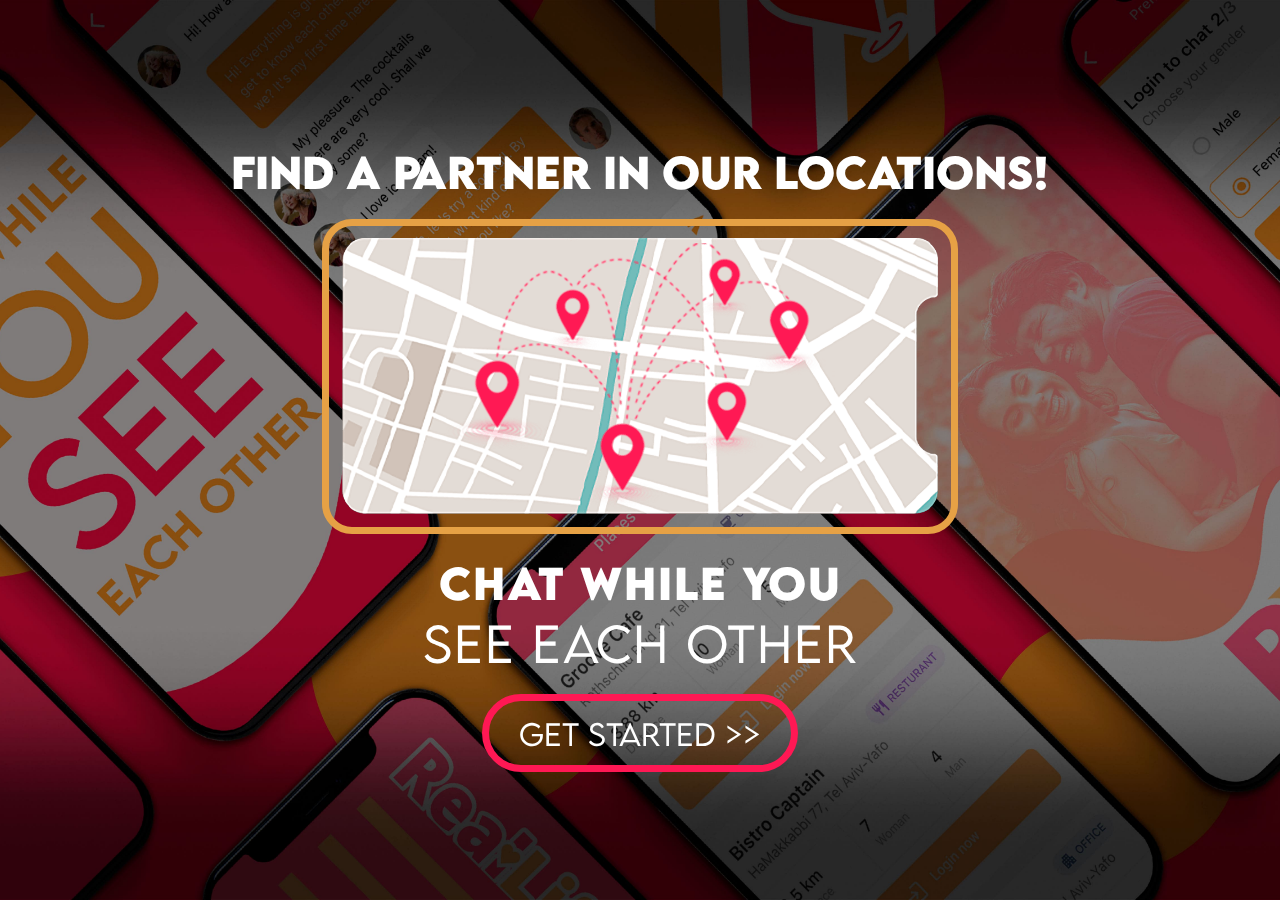
<file: index.html>
<!doctype html>
<html lang='en'>
<head>
    <meta charset='UTF-8'>
    <meta name='viewport'
          content='width=device-width, user-scalable=no, initial-scale=1.0, maximum-scale=1.0, minimum-scale=1.0'>
    <meta http-equiv='X-UA-Compatible' content='ie=edge'>
    <title>Home</title>
    <link rel="icon" type="image/x-icon" href="img/favicon.jpg">
    <link rel='stylesheet' href='css/swiper-bundle.min.css'>
    <link rel='stylesheet' href='css/main.css'>
</head>
<body>

<div class='wrapper'>

    <!-- Slider main container -->
    <div class="swiper page_slider">
        <!-- Additional required wrapper -->
        <div class="swiper-wrapper">
            <!-- Slides -->
            <div class="swiper-slide">
                <section class='section_page1'>
                    <h1 class='section_page1_title'>
                        Find a partner in our locations!
                    </h1>
                    <div class='section_page1_phoneImg'>
                        <picture>
                            <img src='img/honeMap.png' alt='Map'>
                        </picture>
                    </div>

                    <h2 class='section_page1_title2'>
                        <span>CHAT WHILE YOU</span>
                        <span>SEE each other</span>
                    </h2>

                    <div class='section_page1_btn'>
                        GET STARTED >>
                    </div>

                </section>
            </div>
            <div class="swiper-slide mob_remove">
                <section class='section_page2'>
                    <div class='section_page2_row1'>
                        <div class='page2_row1_card'>
                            <h2 class='page2_row1_cardTitle'>
                                Log In
                            </h2>
                            <div class='page2_row1_cardImg'>
                                <picture>
                                    <img src='img/page2_cardImg1.png' alt='image'>
                                </picture>
                            </div>
                        </div>
                        <div class='page2_row1_card'>
                            <h2 class='page2_row1_cardTitle'>
                                Chat
                            </h2>
                            <div class='page2_row1_cardImg'>
                                <picture>
                                    <img src='img/page2_cardImg2.png' alt='image'>
                                </picture>
                            </div>
                        </div>
                        <div class='page2_row1_card'>
                            <h2 class='page2_row1_cardTitle'>
                                Date
                            </h2>
                            <div class='page2_row1_cardImg'>
                                <picture>
                                    <img src='img/page2_cardImg3.png' alt='image'>
                                </picture>
                            </div>
                        </div>
                    </div>

                    <div class='section_page2_row2'>
                        <div class='badge_page badge_red'>Quick and simple log in</div>
                        <div class='badge_page badge_yellow'>No registration needed!</div>
                    </div>

                    <div class='section_page2_row3'>
                        <ul class='page2_row3_coll'>
                            <li>
                                <div class='row3_coll_icon'>
                                    <picture>
                                        <img src='img/icon/row3_coll_icon1.png' alt='icon'>
                                    </picture>
                                </div>
                                <div class='row3_coll_text'>chat at the park</div>
                            </li>
                            <li>
                                <div class='row3_coll_icon'>
                                    <picture>
                                        <img src='img/icon/row3_coll_icon2.png' alt='icon'>
                                    </picture>
                                </div>
                                <div class='row3_coll_text'>chat at work</div>
                            </li>
                        </ul>
                        <ul class='page2_row3_coll'>
                            <li>
                                <div class='row3_coll_icon'>
                                    <picture>
                                        <img src='img/icon/row3_coll_icon3.png' alt='icon'>
                                    </picture>
                                </div>
                                <div class='row3_coll_text'>chat at the Bar</div>
                            </li>
                            <li>
                                <div class='row3_coll_icon'>
                                    <picture>
                                        <img src='img/icon/row3_coll_icon4.png' alt='icon'>
                                    </picture>
                                </div>
                                <div class='row3_coll_text'>chat at THE GYM</div>
                            </li>
                        </ul>
                        <ul class='page2_row3_coll'>
                            <li>
                                <div class='row3_coll_icon'>
                                    <picture>
                                        <img src='img/icon/row3_coll_icon5.png' alt='icon'>
                                    </picture>
                                </div>
                                <div class='row3_coll_text'>chat at a café</div>
                            </li>
                            <li>
                                <div class='row3_coll_icon'>
                                    <picture>
                                        <img src='img/icon/row3_coll_icon6.png' alt='icon'>
                                    </picture>
                                </div>
                                <div class='row3_coll_text'>chat at THE restaurant</div>
                            </li>
                        </ul>
                    </div>
                </section>
            </div>

            <div class="swiper-slide desc_remove">
                <section class='section_page2 section_page2v1'>
                    <div class='section_page2_row1'>
                        <div class='page2_row1_card'>
                            <h2 class='page2_row1_cardTitle'>
                                Log In
                            </h2>
                            <div class='page2_row1_cardImg'>
                                <picture>
                                    <img src='img/page2_cardImg1.png' alt='image'>
                                </picture>
                            </div>
                        </div>
                    </div>
                </section>
            </div>
            <div class="swiper-slide desc_remove">
                <section class='section_page2 section_page2v2'>
                    <div class='section_page2_row1'>
                        <div class='page2_row1_card'>
                            <h2 class='page2_row1_cardTitle'>
                                Chat
                            </h2>
                            <div class='page2_row1_cardImg'>
                                <picture>
                                    <img src='img/page2_cardImg2.png' alt='image'>
                                </picture>
                            </div>
                        </div>
                    </div>
                </section>
            </div>
            <div class="swiper-slide desc_remove">
                <section class='section_page2 section_page2v3'>
                    <div class='section_page2_row1'>
                        <div class='page2_row1_card'>
                            <h2 class='page2_row1_cardTitle'>
                                Date
                            </h2>
                            <div class='page2_row1_cardImg'>
                                <picture>
                                    <img src='img/page2_cardImg3.png' alt='image'>
                                </picture>
                            </div>
                        </div>
                    </div>
                </section>
            </div>

            <div class="swiper-slide desc_remove">
                <section class='section_page2'>
                    <div class='section_page2_row2'>
                        <div class='badge_page badge_red'>Quick and simple log in</div>
                        <div class='badge_page badge_yellow'>No registration needed!</div>
                    </div>

                    <div class='section_page2_row3'>
                        <ul class='page2_row3_coll'>
                            <li>
                                <div class='row3_coll_icon'>
                                    <picture>
                                        <img src='img/icon/row3_coll_icon1.png' alt='icon'>
                                    </picture>
                                </div>
                                <div class='row3_coll_text'>chat at the park</div>
                            </li>
                            <li>
                                <div class='row3_coll_icon'>
                                    <picture>
                                        <img src='img/icon/row3_coll_icon2.png' alt='icon'>
                                    </picture>
                                </div>
                                <div class='row3_coll_text'>chat at work</div>
                            </li>
                        </ul>
                        <ul class='page2_row3_coll'>
                            <li>
                                <div class='row3_coll_icon'>
                                    <picture>
                                        <img src='img/icon/row3_coll_icon3.png' alt='icon'>
                                    </picture>
                                </div>
                                <div class='row3_coll_text'>chat at the Bar</div>
                            </li>
                            <li>
                                <div class='row3_coll_icon'>
                                    <picture>
                                        <img src='img/icon/row3_coll_icon4.png' alt='icon'>
                                    </picture>
                                </div>
                                <div class='row3_coll_text'>chat at THE GYM</div>
                            </li>
                        </ul>
                        <ul class='page2_row3_coll'>
                            <li>
                                <div class='row3_coll_icon'>
                                    <picture>
                                        <img src='img/icon/row3_coll_icon5.png' alt='icon'>
                                    </picture>
                                </div>
                                <div class='row3_coll_text'>chat at a café</div>
                            </li>
                            <li>
                                <div class='row3_coll_icon'>
                                    <picture>
                                        <img src='img/icon/row3_coll_icon6.png' alt='icon'>
                                    </picture>
                                </div>
                                <div class='row3_coll_text'>chat at THE restaurant</div>
                            </li>
                        </ul>
                    </div>
                </section>
            </div>

            <div class="swiper-slide mob_remove">
                <section class='section_page3'>
                    <div class='section_page3_bg'>
                        <picture>
                            <img src='img/section_page3_bg.jpg' alt='image background'>
                        </picture>
                    </div>

                    <div class='person_block'>
                        <div class='person_block_bgM'>
                            <img src='img/section_page3_bg1m.jpg' alt='image'>
                        </div>
                        <div class='page3_blockText'>
                            Hi! How are you doing?
                        </div>
                    </div>

                    <div class='person_block'>
                        <div class='person_block_bgM'>
                            <img src='img/section_page3_bg2m.jpg' alt='image'>
                        </div>
                        <div class='page3_blockText page3_blockText2'>
                            Hi! Everything is great! Let's get to know each other, shall we? It's my first time here.
                        </div>
                    </div>

                </section>
            </div>
            <div class="swiper-slide desc_remove">
                <section class='section_page3'>
                    <div class='person_block'>
                        <div class='person_block_bgM'>
                            <img src='img/section_page3_bg1m.jpg' alt='image'>
                        </div>
                        <div class='page3_blockText'>
                            Hi! How are you doing?
                        </div>
                    </div>
                </section>
            </div>
            <div class="swiper-slide desc_remove">
                <section class='section_page3'>
                    <div class='person_block'>
                        <div class='person_block_bgM'>
                            <img src='img/section_page3_bg2m.jpg' alt='image'>
                        </div>
                        <div class='page3_blockText page3_blockText2'>
                            Hi! Everything is great! Let's get to know each other, shall we? It's my first time here.
                        </div>
                    </div>
                </section>
            </div>

            <div class="swiper-slide">
                <section class='section_page4'>
                    <div class='page4_row1'>
                        <div class='page4_row1_text'>
                            <div class='page4_row1_text_title'>
                                <picture>
                                    <img src='img/page4_logo.png' alt='logo'>
                                </picture>
                            </div>

                            <h2 class='page4_row1_text_subTitle'>
                                Start meeting In real time
                            </h2>

                            <div class='page4_btnWr'>
                                <a href='#' class='page4_btn'>
                                    Download Now!
                                </a>

                                <div class='page4_downloadIcon'>
                                    <a href='https://apps.apple.com/il/app/real-life-dating/id1020951006' class='downloadIconWr' target='_blank'>
                                        <picture>
                                            <img src='img/icon/app_store_icon.png' alt='APP STORE'>
                                        </picture>
                                    </a>
                                    <a href='https://play.google.com/store/apps/details?id=com.dating.reallife' class='downloadIconWr' target='_blank'>
                                        <picture>
                                            <img src='img/icon/playstore_icon.png' alt='PLAY STORE'>
                                        </picture>
                                    </a>
                                </div>
                            </div>


                        </div>
                        <div class='page4_row1_img'>
                            <picture>
                                <img src='img/page4_phone_img.png' alt='image'>
                            </picture>
                        </div>
                    </div>
                    <div class='page4_row2'>
                        <h2 class='page4_row2_title'>
                            Social
                        </h2>

                        <ul>
                            <li>
                                <a href='#' target='_blank'>
                                    <img src='img/icon/instagram.png' alt='instagram'>
                                </a>
                            </li>
                            <li>
                                <a href='#' target='_blank'>
                                    <img src='img/icon/facebook.png' alt='facebook'>
                                </a>
                            </li>
                            <li>
                                <a href='#' target='_blank'>
                                    <img src='img/icon/linkedin.png' alt='linkedin'>
                                </a>
                            </li>
                            <li>
                                <a href='#' target='_blank'>
                                    <img src='img/icon/tiktok.png' alt='tiktok'>
                                </a>
                            </li>
                            <li>
                                <a href='#' target='_blank'>
                                    <img src='img/icon/twitter.png' alt='twitter'>
                                </a>
                            </li>
                            <li>
                                <a href='#' target='_blank'>
                                    <img src='img/icon/youtube.png' alt='youtube'>
                                </a>
                            </li>
                        </ul>
                    </div>
                </section>
            </div>

        </div>
    </div>


</div>

<script src='js/swiper-bundle.min.js'></script>
<script src='js/main.js'></script>
</body>
</html>
</file>
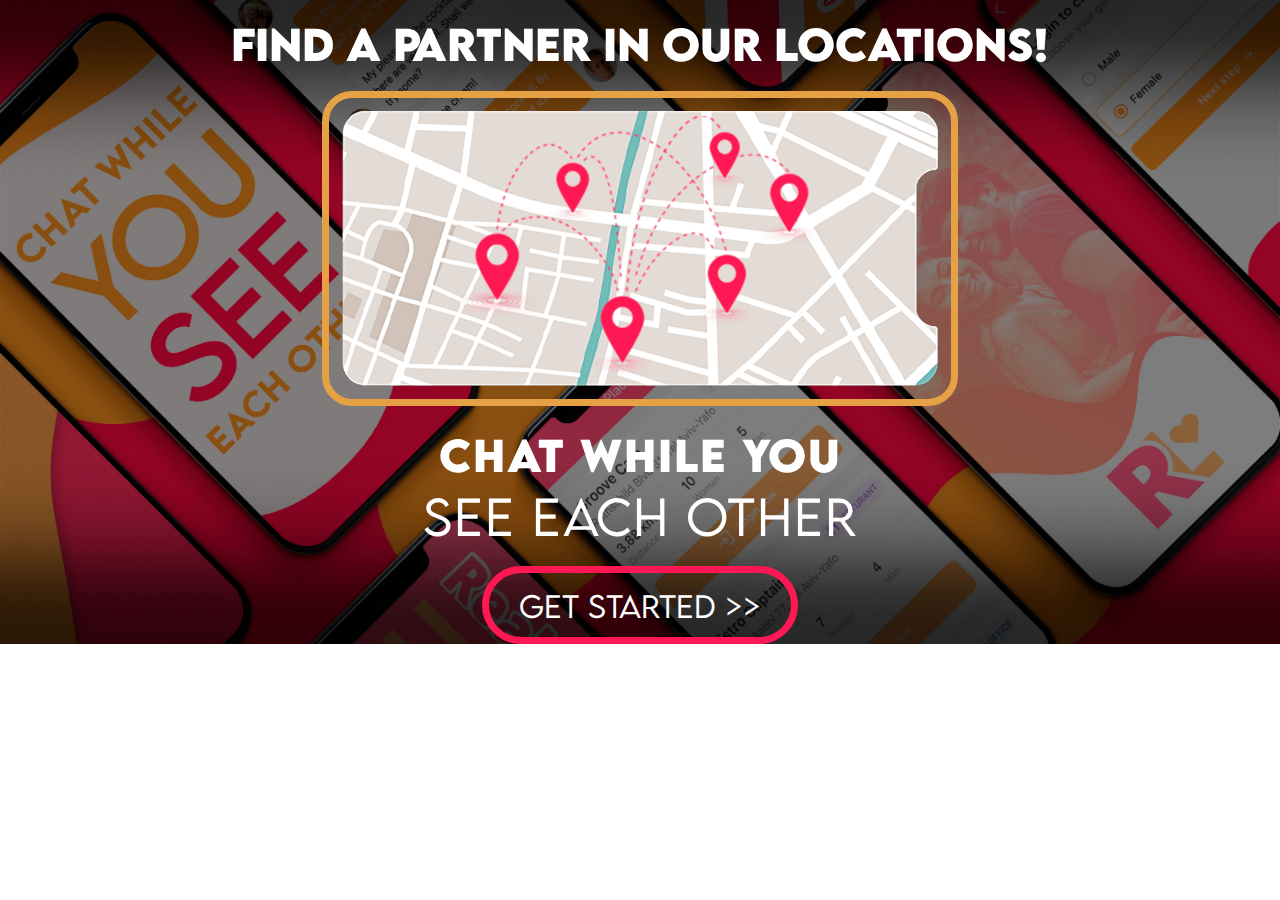
<file: page1.html>
<!doctype html>
<html lang='en'>
<head>
    <meta charset='UTF-8'>
    <meta name='viewport'
          content='width=device-width, user-scalable=no, initial-scale=1.0, maximum-scale=1.0, minimum-scale=1.0'>
    <meta http-equiv='X-UA-Compatible' content='ie=edge'>
    <title>Home</title>
    <link rel='stylesheet' href='css/main.css'>
</head>
<body>

<div class='wrapper'>
    <section class='section_page1'>
        <h1 class='section_page1_title'>
            Find a partner in our locations!
        </h1>
        <div class='section_page1_phoneImg'>
            <picture>
                <img src='img/honeMap.png' alt='Map'>
            </picture>
        </div>

        <h2 class='section_page1_title2'>
            <span>CHAT WHILE YOU</span>
            <span>SEE each other</span>
        </h2>

        <a href='#' class='section_page1_btn'>
            GET STARTED >>
        </a>

    </section>
</div>


<script src='js/main.js'></script>
</body>
</html>
</file>
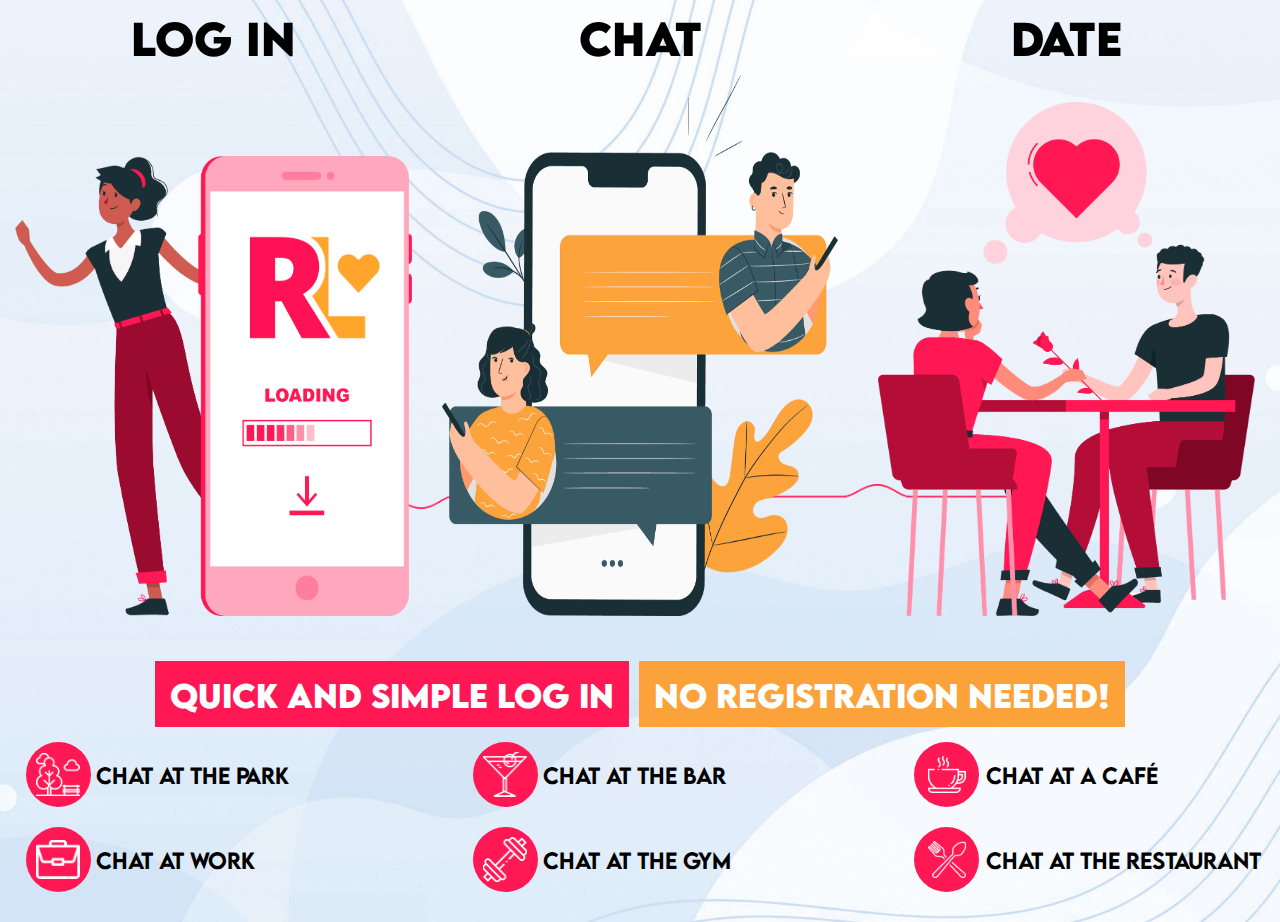
<file: page2.html>
<!doctype html>
<html lang='en'>
<head>
  <meta charset='UTF-8'>
  <meta name='viewport'
        content='width=device-width, user-scalable=no, initial-scale=1.0, maximum-scale=1.0, minimum-scale=1.0'>
  <meta http-equiv='X-UA-Compatible' content='ie=edge'>
  <title>Home</title>
  <link rel='stylesheet' href='css/main.css'>
</head>
<body>

<div class='wrapper'>
  <section class='section_page2'>
    <div class='section_page2_row1'>
      <div class='page2_row1_card'>
        <div class='page2_row1_cardTitle'>
          Log In
        </div>
        <h2 class='page2_row1_cardImg'>
          <picture>
            <img src='img/page2_cardImg1.png' alt='image'>
          </picture>
        </h2>
      </div>
      <div class='page2_row1_card'>
        <h2 class='page2_row1_cardTitle'>
          Chat
        </h2>
        <div class='page2_row1_cardImg'>
          <picture>
            <img src='img/page2_cardImg2.png' alt='image'>
          </picture>
        </div>
      </div>
      <div class='page2_row1_card'>
        <h2 class='page2_row1_cardTitle'>
          Date
        </h2>
        <div class='page2_row1_cardImg'>
          <picture>
            <img src='img/page2_cardImg3.png' alt='image'>
          </picture>
        </div>
      </div>
    </div>

    <div class='section_page2_row2'>
        <div class='badge_page badge_red'>Quick and simple log in</div>
        <div class='badge_page badge_yellow'>No registration needed!</div>
    </div>

    <div class='section_page2_row3'>
      <ul class='page2_row3_coll'>
        <li>
          <div class='row3_coll_icon'>
            <picture>
              <img src='img/icon/row3_coll_icon1.png' alt='icon'>
            </picture>
          </div>
          <div class='row3_coll_text'>chat at the park</div>
        </li>
        <li>
          <div class='row3_coll_icon'>
            <picture>
              <img src='img/icon/row3_coll_icon2.png' alt='icon'>
            </picture>
          </div>
          <div class='row3_coll_text'>chat at work</div>
        </li>
      </ul>
      <ul class='page2_row3_coll'>
        <li>
          <div class='row3_coll_icon'>
            <picture>
              <img src='img/icon/row3_coll_icon3.png' alt='icon'>
            </picture>
          </div>
          <div class='row3_coll_text'>chat at the Bar</div>
        </li>
        <li>
          <div class='row3_coll_icon'>
            <picture>
              <img src='img/icon/row3_coll_icon4.png' alt='icon'>
            </picture>
          </div>
          <div class='row3_coll_text'>chat at THE GYM</div>
        </li>
      </ul>
      <ul class='page2_row3_coll'>
        <li>
          <div class='row3_coll_icon'>
            <picture>
              <img src='img/icon/row3_coll_icon5.png' alt='icon'>
            </picture>
          </div>
          <div class='row3_coll_text'>chat at a café</div>
        </li>
        <li>
          <div class='row3_coll_icon'>
            <picture>
              <img src='img/icon/row3_coll_icon6.png' alt='icon'>
            </picture>
          </div>
          <div class='row3_coll_text'>chat at THE restaurant</div>
        </li>
      </ul>
    </div>
  </section>
</div>


<script src='js/main.js'></script>
</body>
</html>
</file>
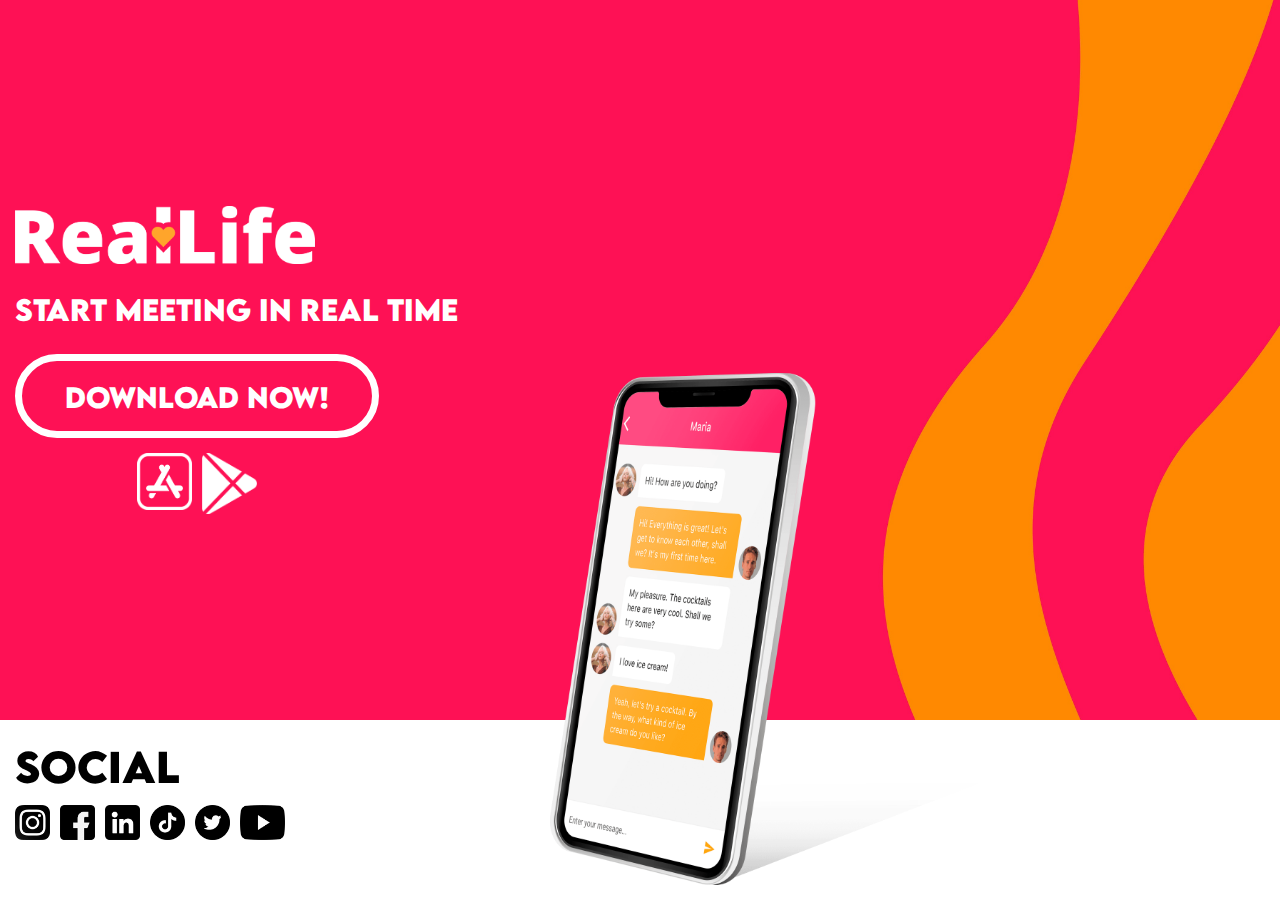
<file: page4.html>
<!doctype html>
<html lang='en'>
<head>
  <meta charset='UTF-8'>
  <meta name='viewport'
        content='width=device-width, user-scalable=no, initial-scale=1.0, maximum-scale=1.0, minimum-scale=1.0'>
  <meta http-equiv='X-UA-Compatible' content='ie=edge'>
  <title>Home</title>
  <link rel='stylesheet' href='css/main.css'>
</head>
<body>

<div class='wrapper'>
  <section class='section_page4'>
    <div class='page4_row1'>
        <div class='page4_row1_text'>
          <div class='page4_row1_text_title'>
            <picture>
              <img src='img/page4_logo.png' alt='logo'>
            </picture>
          </div>

          <h2 class='page4_row1_text_subTitle'>
            Start meeting In real time
          </h2>

          <div class='page4_btnWr'>
            <a href='#' class='page4_btn'>
              Download Now!
            </a>

            <div class='page4_downloadIcon'>
              <a href='#' class='downloadIconWr'>
                <picture>
                  <img src='img/icon/app_store_icon.png' alt='APP STORE'>
                </picture>
              </a>
              <a href='#' class='downloadIconWr'>
                <picture>
                  <img src='img/icon/playstore_icon.png' alt='APP STORE'>
                </picture>
              </a>
            </div>
          </div>


        </div>
        <div class='page4_row1_img'>
          <picture>
            <img src='img/page4_phone_img.png' alt='image'>
          </picture>
        </div>
      </div>
    <div class='page4_row2'>
      <h2 class='page4_row2_title'>
        Social
      </h2>

      <ul>
        <li>
          <a href='#'>
            <img src='img/icon/instagram.png' alt='instagram'>
          </a>
        </li>
        <li>
          <a href='#'>
            <img src='img/icon/facebook.png' alt='facebook'>
          </a>
        </li>
        <li>
          <a href='#'>
            <img src='img/icon/linkedin.png' alt='linkedin'>
          </a>
        </li>
        <li>
          <a href='#'>
            <img src='img/icon/tiktok.png' alt='tiktok'>
          </a>
        </li>
        <li>
          <a href='#'>
            <img src='img/icon/twitter.png' alt='twitter'>
          </a>
        </li>
        <li>
          <a href='#'>
            <img src='img/icon/youtube.png' alt='youtube'>
          </a>
        </li>
      </ul>
    </div>
  </section>
</div>


<script src='js/main.js'></script>
</body>
</html>
</file>
<file: css/main.css>
@font-face {
    font-family: 'lemon_milk';
    src: url('../fonts/lemon_milk/lemonmilk-light.eot');
    src: url('../fonts/lemon_milk/lemonmilk-light.eot?#iefix') format('embedded-opentype'),
    url('../fonts/lemon_milk/lemonmilk-light.woff2') format('woff2'),
    url('../fonts/lemon_milk/lemonmilk-light.woff') format('woff'),
    url('../fonts/lemon_milk/lemonmilk-light.svg#lemon_milklight') format('svg');
    font-weight: 300;
    font-style: normal;
}

@font-face {
    font-family: 'lemon_milk';
    src: url('../fonts/lemon_milk/lemonmilk-regular.eot');
    src: url('../fonts/lemon_milk/lemonmilk-regular.eot?#iefix') format('embedded-opentype'),
    url('../fonts/lemon_milk/lemonmilk-regular.woff2') format('woff2'),
    url('../fonts/lemon_milk/lemonmilk-regular.woff') format('woff'),
    url('../fonts/lemon_milk/lemonmilk-regular.svg#lemon_milkregular') format('svg');
    font-weight: 400;
    font-style: normal;
}

@font-face {
    font-family: 'lemon_milk';
    src: url('../fonts/lemon_milk/lemonmilk-medium.eot');
    src: url('../fonts/lemon_milk/lemonmilk-medium.eot?#iefix') format('embedded-opentype'),
    url('../fonts/lemon_milk/lemonmilk-medium.woff2') format('woff2'),
    url('../fonts/lemon_milk/lemonmilk-medium.woff') format('woff'),
    url('../fonts/lemon_milk/lemonmilk-medium.svg#lemon_milkmedium') format('svg');
    font-weight: 500;
    font-style: normal;
}

@font-face {
    font-family: 'lemon_milk';
    src: url('../fonts/lemon_milk/lemonmilk-bold.eot');
    src: url('../fonts/lemon_milk/lemonmilk-bold.eot?#iefix') format('embedded-opentype'),
    url('../fonts/lemon_milk/lemonmilk-bold.woff2') format('woff2'),
    url('../fonts/lemon_milk/lemonmilk-bold.woff') format('woff'),
    url('../fonts/lemon_milk/lemonmilk-bold.svg#lemon_milkbold') format('svg');
    font-weight: 700;
    font-style: normal;

}

* {
    box-sizing: border-box;
    margin: 0;
    padding: 0;
}

.h1, .h2, .h3, .h4, .h5, .h6, h1, h2, h3, h4, h5, h6 {
    font-size: 1em;
}

p {
    margin: 0;
    padding: 0;
}

img {
    max-width: 100%;
    height: auto;
    vertical-align: middle;
}

body {
    font-family: 'lemon_milk', sans-serif;
    padding: 0;
    margin: 0;
    color: #000;
    font-weight: 400;
    -webkit-tap-highlight-color: rgba(0, 0, 0, 0);
    background: #fff;
    font-size: 18px;
    line-height: 1.4;
}

.fw500 {
    font-weight: 500;
}

.fw600 {
    font-weight: 600;
}

.bold {
    font-weight: 700;
}

.noWrapText {
    white-space: nowrap;
}

.white_cl {
    color: #fff;
}

.white_bg {
    background: #fff;
}

ul li {
    list-style: none;
}

.text-center {
    text-align: center;
}

.uppercase {
    text-transform: uppercase;
}

.desc_remove {
    display: none;
}

.wrapper {
    max-width: 2560px;
    width: 100%;
    height: auto;
    overflow: hidden;
    margin: 0 auto;
}

.swiper-wrapper {
    height: 100vh;
    width: 100vw;
}

.swiper-slide {
    overflow: hidden;
}

.section_page1 {
    padding-top: 15px;
    height: 100%;
    background: url('../img/section_page1_bg.jpg') center / cover no-repeat;
    display: flex;
    flex-direction: column;
    justify-content: center;
    align-items: center;
}

.section_page1_title {
    text-align: center;
    font-size: 62px;
    text-transform: uppercase;
    font-weight: 700;
    line-height: 0.9;
    color: #fff;
}

.section_page1_phoneImg {
    height: 35vh;
    border: 7px solid #e6a145;
    border-radius: 30px;
    padding: 1%;
    margin: 20px 0;
}

.section_page1_phoneImg img {
    width: 100%;
    height: 100%;
}

.section_page1_title2 {
    display: flex;
    flex-direction: column;
    align-items: center;
    font-size: 62px;
    padding: 0 15px;
    font-weight: 700;
    line-height: 0.9;
    color: #fff;
    letter-spacing: 2px;
}

.section_page1_title2 span:last-child {
    font-size: 72px;
    font-weight: 300;
    text-transform: uppercase;
}

.section_page1_btn {
    margin-top: 20px;
    font-size: 44px;
    line-height: 1;
    font-weight: 300;
    color: #fff;
    border: 7px solid #FF1854;
    border-radius: 60px;
    padding: 10px 30px;
    text-decoration: none;
    transition: .3s ease;
    cursor: pointer;
}

.section_page1_btn:hover {
    color: #E6A145;
    border-color: #E6A145;
    transition: .3s ease;
}

.section_page2 {
    padding: 15px 0 30px 0;
    height: 100%;
    background: url('../img/section_page2_bg.jpg') center / cover no-repeat;
    display: flex;
    flex-direction: column;
    justify-content: space-between;
}

.section_page2_row1 {
    display: flex;
    justify-content: space-between;
    height: 50%;
    gap: 30px;
    padding: 0 15px;
    position: relative;
}

.section_page2_row1::before {
    content: '';
    position: absolute;
    top: 65%;
    left: 50%;
    transform: translateX(-52%);
    width: 100%;
    height: 50px;
    background: url('../img/page2_line.png') center/ contain no-repeat;
}

.page2_row1_card {
    max-width: 33.333%;
    width: 100%;
    display: flex;
    flex-direction: column;
    align-items: center;
    justify-content: space-between;
    position: relative;
    z-index: 2;
}

.page2_row1_cardTitle {
    width: 100%;
    font-size: 72px;
    font-weight: 700;
    line-height: .7;
    text-transform: uppercase;
    white-space: nowrap;
    text-align: center;
    margin-bottom: -2%;
}

.page2_row1_cardImg picture,
.page2_row1_cardImg {
    height: 100%;
    display: flex;
    align-items: flex-end;
}

.page2_row1_card:nth-child(2) img {
    height: 100%;
}
.page2_row1_card:first-child img {
    height: 85%;
}

.page2_row1_card:last-child img {
    height: 95%;
}

.page2_row1_cardImg img {
    height: 100%;
    background-size: cover;
}

.section_page2_row2 {
    margin: 45px 0 15px 0;
    display: flex;
    justify-content: center;
    align-items: center;
    gap: 10px;
    color: #fff;
}

.badge_page {
    padding: 10px 15px;
    font-size: 46px;
    font-weight: 700;
    line-height: 1;
    text-transform: uppercase;
}

.badge_red {
    background: #FF1854;
}

.badge_yellow {
    background: #FBA33A;
}

.section_page2_row3 {
    display: flex;
    justify-content: space-between;
    padding: 0 2%;
    gap: 20px;
}

.page2_row3_coll {
    max-width: 33.333%;
}

.page2_row3_coll li {
    display: flex;
    align-items: center;
    justify-content: space-between;
    gap: 2%;
    margin-bottom: 20px;
}

.page2_row3_coll li:last-child {
    margin-bottom: 0;
}

.row3_coll_icon {
    min-width: 65px;
    max-width: 65px;
    max-height: 65px;
    min-height: 65px;
    display: flex;
    justify-content: center;
    align-items: center;
    background: #FF1854;
    padding: 4%;
    border-radius: 50%;
}

.row3_coll_text {
    min-width: 100%;
    font-size: 42px;
    font-weight: 500;
    text-transform: uppercase;
    line-height: .9;
}

.section_page3 {
    height: 100%;
    position: relative;
}

.section_page3_bg {
    width: 100%;
    height: 100%;
}

.section_page3_bg picture {
    display: flex;
    justify-content: center;
    align-items: center;
    width: 100%;
    height: 100%;
}

.section_page3_bg img {
    font-size: 0;
    width: 100%;
    height: 100%;
    position: absolute;
    min-width: 1920px;
    min-height: 850px;
    background-position: bottom center;
}

.person_block_bgM {
    display: none;
}

.page3_blockText {
    display: inline-block;
    padding: 20px;
    font-size: 32px;
    position: absolute;
    color: #000;
    background: #fff;
    border-radius: 15px 15px 0 15px;
    top: 40%;
    left: 21%;
}

.page3_blockText::before {
    content: '';
    position: absolute;
    top: 100%;
    right: -20%;
    background: url('../img/page3_line1.png') center / cover no-repeat;
    width: 60px;
    height: 350px;
}

.page3_blockText2 {
    background: #FF8C00;
    color: #fff;
    max-width: 500px;
    border-radius: 15px 15px 15px 0;
    left: initial;
    right: 13%;
}

.page3_blockText2::before {
    content: '';
    position: absolute;
    top: 101%;
    right: initial;
    left: -9%;
    background: url('../img/page3_line2.png') center / cover no-repeat;
    width: 45px;
    height: 250px;
}

.section_page4 {
    /*background: url('../img/section_page4_bg.jpg') center / cover no-repeat;*/
    height: 100%;
    display: flex;
    flex-direction: column;
    justify-content: space-between;
}

.page4_row1 {
    display: flex;
    gap: 50px;
    background: url('../img/section_page4_bg.jpg') center / cover no-repeat;
    padding: 15px;
    height: 80vh;
}

.page4_row1_text {
    max-width: 33.333%;
    width: 100%;
    padding: 15px 0;
    display: inline-flex;
    flex-direction: column;
    justify-content: center;
}

.page4_row1_text_title {
    max-width: 400px;
}

.page4_row1_text_subTitle {
    margin: 30px 0;
    font-size: 52px;
    max-height: 380px;
    font-weight: 700;
    color: #fff;
    line-height: .7;
    text-transform: uppercase;
}

.page4_btnWr {
    max-width: 364px;
    text-align: center;
    display: inline-flex;
    flex-direction: column;
    justify-content: flex-start;
}

.page4_btn {
    display: inline-block;
    margin-bottom: 15px;
    font-size: 46px;
    line-height: 1;
    padding: 15px 20px;
    font-weight: 700;
    text-decoration: none;
    text-transform: uppercase;
    color: #fff;
    border: 7px solid #fff;
    border-radius: 68px;
    outline: initial;
    transition: .3s ease;
}

.page4_btn:hover {
    border-color: #FF8901;
    color: #FF8901;
    transition: .3s ease;
}

.page4_downloadIcon {
    display: flex;
    justify-content: center;
    gap: 10px;
}

.downloadIconWr {
    max-width: 65px;
}

.page4_row1_img {
    max-width: 600px;
    width: 100%;
    position: absolute;
    left: 36%;
    bottom: 15px;
}

.page4_row2 {
    padding: 15px;
}

.page4_row2_title {
    font-size: 60px;
    line-height: 1;
    text-transform: uppercase;
    margin-bottom: 10px;
}

.page4_row2 ul {
    display: flex;
    align-items: center;
    gap: 10px;
}

.page4_row2 ul img {
    max-width: 35px;
}

.page4_row2 ul li:last-child img {
    max-width: 45px;
    height: 35px;
}

@media (max-width: 1920px) {
    .section_page2_row1 {
        max-height: 40%;
    }

    .section_page2_row1::before {
        content: '';
        position: absolute;
        top: 78%;
        left: 50%;
        transform: translateX(-52%);
        width: 100%;
        height: 40px;
        background: url('../img/page2_line.png') center/ contain no-repeat;
    }

    .page3_blockText {
        font-size: 26px;
        left: 19%;
    }

    .page3_blockText::before {
        right: -10%;
        width: 40px;
        height: 195px;
    }

    .page3_blockText2 {
        max-width: 400px;
        left: initial;
        right: 12%;
    }

    .page3_blockText2::before {
        left: -4%;
        width: 30px;
        height: 120px;
    }

    .page4_row1_img {
        max-width: 500px;
        left: 43%;
        bottom: 15px;
    }
}

@media (max-width: 1440px) {
    .section_page2_row1::before {
        top: 78%;
        height: 28px;
    }

    .section_page3_bg img {
        min-width: 1700px;
        min-height: 660px;
    }

    .row3_coll_text {
        font-size: 32px;
    }

    .page3_blockText {
        top: 36%;
        font-size: 20px;
        left: 15%;
    }

    .page3_blockText::before {
        right: -12%;
        width: 35px;
    }

    .page3_blockText2 {
        max-width: 350px;
        left: initial;
        right: 4%;
    }

    .page3_blockText2::before {
        left: -6%;
        width: 25px;
        height: 130px;
    }

    .page4_row1_text {
        max-width: 40%;
    }

    .page4_row1_text_title {
        max-width: 300px;
    }

    .page4_row1_text_subTitle {
        font-size: 42px;
    }

    .page4_btn {
        font-size: 40px;
    }

    .downloadIconWr {
        max-width: 55px;
    }
}

@media (max-width: 1350px) {
    .page2_row1_cardTitle {
        font-size: 64px;
        margin-bottom: 15px;
    }

    .page2_row1_card:first-child .page2_row1_cardTitle {
         margin-right: 0;
    }

    .page2_row1_cardImg img {
        height: 100%;
        background-size: contain;
    }

    .section_page2_row1::before {
        transform: translateX(-50%);
        height: 25px;
    }

    .page3_blockText {
        top: 40%;
        font-size: 22px;
        left: 10%;
    }

    .page3_blockText::before {
        right: -10%;
        width: 25px;
        height: 150px;
    }

    .page3_blockText2 {
        max-width: 320px;
        right: 3%;
        left: initial;
    }

    .page3_blockText2::before {
        left: -4%;
        width: 20px;
        height: 90px;
    }
}

@media (max-width: 1024px) {
    .section_page1_title {
        font-size: 56px;
    }

    .section_page1_phoneImg {
        border: 5px solid #e6a145;
        border-radius: 30px;
        padding: 1.5%;
        margin: 3% 0;
    }

    .section_page1_btn {
        margin-top: 2%;
        font-size: 36px;
    }

    .section_page1_title2 {
        font-size: 56px;
    }

    .section_page1_title2 span:last-child {
        font-size: 62px;
    }

    .section_page2_row1::before {
        top: 65%;
        width: 60%;
        transform: translateX(-50%);
        height: 30px;
    }

    .badge_page {
        font-size: 28px;
    }

    .row3_coll_icon {
        min-width: 60px;
        max-width: 60px;
        max-height: 60px;
        min-height: 60px;
        background: #FF1854;
        padding: 5%;
        border-radius: 50%;
    }

    .row3_coll_text {
        min-width: 100%;
        font-size: 28px;
        font-weight: 500;
        text-transform: uppercase;
        line-height: .9;
    }

    .section_page3_bg img {
        min-width: 1350px;
    }

    .page3_blockText {
        top: 42%;
        padding: 10px;
        font-size: 20px;
        left: 8%;
    }

    .page3_blockText2 {
        max-width: 270px;
        left: initial;
    }

    .page4_row1_text {
        max-width: 50%;
    }

    .page4_row1_img {
        left: 50%;
    }

    .page4_btn {
        font-size: 32px;
        border: 4px solid #fff;
    }

    .downloadIconWr {
        max-width: 60px;
        max-height: 60px;
    }
}

@media (max-width: 991px) {
    .section_page1_title {
        font-size: 38px;
    }

    .section_page1_phoneImg {
        padding: 1.5%;
        margin: 3% 0;
    }

    .section_page1_title2 {
        font-size: 30px;
    }

    .section_page1_title2 span:last-child {
        font-size: 34px;
    }

    .page2_row1_cardTitle {
        font-size: 46px;
        margin-bottom: 10px;
    }

    .row3_coll_text {
        min-width: initial;
        max-width: 100%;
        width: 100%;
        font-size: 26px;
    }
}

@media (max-width: 810px) {
    .section_page3_bg img {
        min-width: 1024px;
    }

    .page3_blockText {
        top: 48%;
        padding: 10px;
        font-size: 16px;
        left: 6%;
    }

    .page3_blockText::before {
        right: -12%;
        width: 25px;
        height: 130px;
    }

    .page3_blockText2 {
        left: initial;
        top: 44%;
        max-width: 200px;
    }

    .page3_blockText2::before {
        left: -8%;
        width: 20px;
        height: 98px;
    }
}

@media (max-width: 768px) {
    .badge_page {
        font-size: 26px;
    }

    .page4_row1_img {
        left: 53%;
    }
}

@media (max-width: 567px) {

    .desc_remove {
        display: block;
    }

    .mob_remove {
        display: none;
    }

    .section_page1 {
        min-height: 100vh;
        height: auto;
        background: url('../img/section_page1_bg_m.jpg') center / cover no-repeat;
        padding: 15px;
    }

    .section_page1_title {
        font-size: 24px;
        padding: 0 20px;
    }

    .section_page1_phoneImg {
        max-width: initial;
        min-width: initial;
        width: 100%;
        height: auto;
        border: 3px solid #e6a145;
        border-radius: 20px;
        margin: 40px 0 60px 0;
    }

    .section_page1_title2 {
        font-size: 24px;
        line-height: 1.2;
    }

    .section_page1_title2 span:last-child {
        font-size: 30px;
    }

    .section_page1_btn {
        margin-top: 2%;
        font-size: 18px;
        border: 3px solid #FF1854;
    }


    .section_page2 {
        padding: 15px;
        height: auto;
        min-height: 100vh;
        max-height: 100vh;
        background: url('../img/section_page2_bg_m.jpg') center / cover no-repeat;
        justify-content: center;
        position: relative;
    }

    .section_page2v1::before {
        content: '';
        position: absolute;
        bottom: -355px;
        right: 50px;
        width: 23px;
        height: 590px;
        background: url('../img/page2_line1_m.png');
    }

    .section_page2v2::before {
        content: '';
        position: absolute;
        top: -250px;
        right: 50px;
        width: 23px;
        height: 590px;
        background: url('../img/page2_line1_m.png');
    }

    .section_page2v2::after {
        content: '';
        position: absolute;
        bottom: -290px;
        left: 50px;
        width: 23px;
        height: 590px;
        background: url('../img/page2_line1_m.png');
    }

    .section_page2v3::after {
        content: '';
        position: absolute;
        top: -300px;
        left: 50px;
        width: 23px;
        height: 590px;
        background: url('../img/page2_line1_m.png');
    }

    .section_page2v3 img {
        max-height: 80vh !important;
    }

    .section_page2_row1 {
        flex-direction: column;
        gap: initial;
        padding: 0;
        height: auto;
        max-height: 94vh;
        align-items: center;
    }

    .page2_row1_card {
        max-width: 100%;
        width: 100%;
        max-height: 94vh;
        position: relative;
        z-index: 3;
    }

    .page2_row1_cardTitle {
        font-size: 36px;
    }

    .page2_row1_cardImg picture {
        height: initial;
        display: inline;
    }

    .page2_row1_cardImg img {
        position: relative;
        z-index: 3;

    }

    .page2_row1_card:last-child img {
        height: auto;
        max-height: 80%;
    }

    .page2_row1_card:nth-child(2) {
        position: relative;
        z-index: 1;
    }

    .page2_row1_card:nth-child(2) .page2_row1_cardImg::before {
        content: '';
        position: absolute;
        top: -340px;
        right: 15px;
        background: url('../img/page2_line1_m.png');
        width: 23px;
        height: 590px;
        z-index: -1;
    }

    .page2_row1_card:nth-child(2) .page2_row1_cardImg::after {
        content: '';
        position: absolute;
        bottom: -510px;
        left: 15px;
        background: url('../img/page2_line2_m.png');
        width: 23px;
        height: 590px;
        z-index: -1;
    }

    .page2_row1_cardTitle {
        text-align: center !important;
        margin: 0 auto 30px auto;
    }

    .section_page2_row1::before {
        content: initial;
    }

    .section_page2_row2 {
        align-items: initial;
        flex-direction: column;
        gap: 10px;
        text-align: center;
        margin: 0 0 30px 0;
    }

    .person_block_bgM {
        display: block;
        max-height: 100vh;
    }

    .row3_coll_text {
        min-width: initial;
        max-width: 100%;
        width: 100%;
    }

    .badge_page {
        font-size: 18px !important;
        padding: 10px;
    }

    .section_page2_row3 {
        padding: 0;
        flex-direction: column;
    }

    .page2_row3_coll {
        max-width: 100%;
    }

    .page2_row3_coll li {
        gap: 20px;
    }

    .row3_coll_icon {
        min-width: 55px;
        max-width: 55px;
        max-height: 55px;
        min-height: 55px;
        background: #FF1854;
        padding: 10px;
        border-radius: 50%;
    }

    .row3_coll_text {
        font-size: 18px;
    }

    .section_page3_bg {
        display: none;
    }

    .section_page3 {
        min-height: 100vh;
        max-height: 100vh;
        height: auto;
    }

    .person_block {
        max-height: 100vh;
        position: relative;
    }

    .person_block_bgM img {
        max-width: 100%;
        width: 100%;
        max-height: 100vh;
        min-height: 100vh;
    }

    .page3_blockText {
        top: 48%;
        padding: 10px;
        font-size: 16px;
        left: initial;
        right: 50px;
        border-radius: 7px 7px 0 7px;
    }

    .page3_blockText::before {
        right: -7%;
        width: 18px;
        height: 80px;
    }

    .page3_blockText2 {
        right: initial;
        top: 40%;
        left: 40px;
        max-width: calc(100% - 55px);
        width: 100%;
        border-radius: 7px 7px 7px 0;
        transform-origin: bottom;
    }

    .page3_blockText2::before {
        right: initial;
        left: -18px;
        width: 25px;
        height: 120px;
    }

    .section_page4 {
        height: auto;
        min-height: 100vh;
    }

    .page4_row1 {
        background: url('../img/section_page4_bg_m.jpg') top center / cover no-repeat;
        padding: 30px 15px;
        flex-direction: column;
        justify-content: center;
    }

    .page4_row1_text {
        max-width: 100%;
        width: 100%;
    }

    .page4_row1_text_title {
        margin-right: 85px;
    }

    .page4_row1_text_subTitle {
        font-size: 20px;
    }

    .page4_btnWr {
        display: inline-block;
        max-width: 164px;
    }

    .page4_downloadIcon {
        max-width: 100%;
        display: flex;
        justify-content: center;
    }

    .downloadIconWr {
        max-width: 30px;
        max-height: 30px;
    }

    .page4_btn {
        font-size: 18px;
        border: 3px solid #fff;
    }

    .page4_row1_img {
        position: relative;
        top: 0;
        left: 0;
        max-width: 85%;
        padding-bottom: 75%;
        bottom: 15px;
        margin: -90px -180px -110px 120px;
        pointer-events: none;
    }

    .page4_row1_img img {
        position: absolute;
    }

    .page4_row2 {
        margin-top: -33%;
        padding: 30px 15px 30px 15px;
    }

    .page4_row2_title {
        font-size: 20px;
        line-height: 1;
        text-transform: uppercase;
        margin-bottom: 10px;
    }

    .page4_row2 ul img {
        max-width: 24px;
    }

    .page4_row2 ul li:last-child img {
        max-width: 30px;
        height: 24px;
    }
}

@media (min-width: 1921px) {
    .page3_blockText::before {
        top: 100%;
        right: -10%;
        width: 40px;
        height: 200px;
    }

    .page3_blockText2::before {
        top: 100%;
        left: -5%;
        width: 30px;
        height: 150px;
    }
}

@media (max-height: 720px) {
    .badge_page {
        font-size: 32px;
    }
}
</file>
